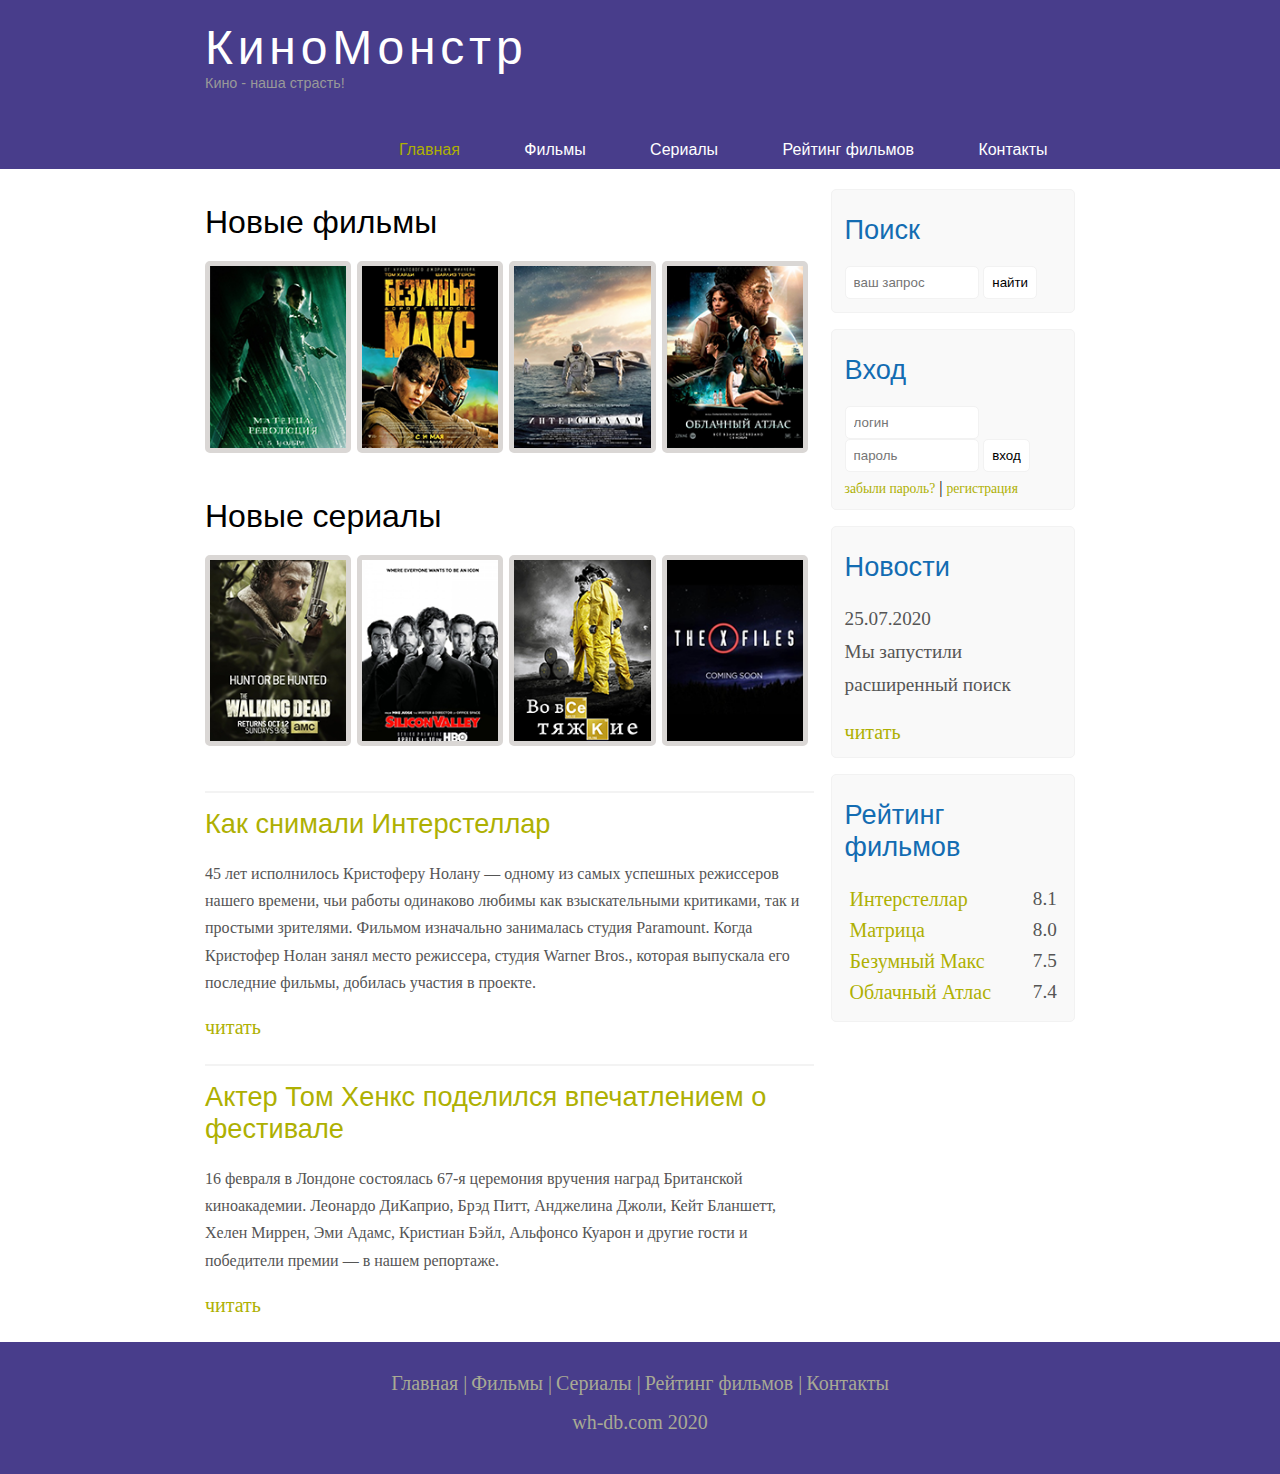
<file: index.html>
<!DOCTYPE html>
<html lang="en">

<head>
	<meta charset="UTF-8">
	<title>КиноМонстр</title>
	<meta name="viewport" content="width-devicewidth, initial-scale=1.0">
	<meta name="description" content="Киномонстр - это портал о кино" />
	<meta name="keywords" content="фильмы, фильмы онлайн, hd" />
	<link rel="stylesheet" href="assets/css/style.css">
</head>

<body>
	<header class="main-header">
		<div class="container">
			<div class="logo">
				<a class="logo-header" href="index.html">КиноМонстр</a>
				<div class="logo-subheader">Кино - наша страсть!</div>
			</div>
			<nav class="main-menu">
				<ul>
					<li><a class="active" href="index.html">Главная</a></li>
					<li><a href="films.html">Фильмы</a></li>
					<li><a href="series.html">Сериалы</a></li>
					<li><a href="rating.html">Рейтинг фильмов</a></li>
					<li><a href="contact.html">Контакты</a></li>
				</ul>
			</nav>
		</div>
	</header>

	<div class="container">
		<main class="main-content">
			<h1>Новые фильмы</h1>
			<div class="films-block">
				<a href="#">
					<img src="assets/img/matrix.png" alt="Matrix">
				</a>
				<a href="#">
					<img src="assets/img/max.png" alt="Mad Max">
				</a>
				<a href="show.html">
					<img src="assets/img/inter.png" alt="Interstellar">
				</a>
				<a href="#">
					<img src="assets/img/cloud.png" alt="Cloud Atlas">
				</a>
			</div>
			<h1>Новые сериалы</h1>
			<div class="films-block">
				<a href="#">
					<img src="assets/img/dead.png" alt="Walking dead">
				</a>
				<a href="#">
					<img src="assets/img/silicon.png" alt="Sicikon Valley">
				</a>
				<a href="#">
					<img src="assets/img/breakingbad.png" alt="Breaking Bad">
				</a>
				<a href="#">
					<img src="assets/img/xfiles.png" alt="Xfiles">
				</a>
			</div>
			<section class="posts">
				<article class="post-item">
					<hr>
					<h2><a href="#">Как снимали Интерстеллар</a></h2>
					<p>
						45 лет исполнилось Кристоферу Нолану — одному из самых успешных режиссеров нашего времени, чьи
						работы одинаково любимы как взыскательными критиками, так и простыми зрителями. Фильмом
						изначально занималась студия Paramount. Когда Кристофер Нолан занял место режиссера, студия
						Warner Bros., которая выпускала его последние фильмы, добилась участия в проекте.
					</p>
					<a href="#">читать</a>
				</article>
				<article class="post-item">
					<hr>
					<h2><a href="">Актер Том Хенкс поделился впечатлением о фестивале</a></h2>
					<p>
						16 февраля в Лондоне состоялась 67-я церемония вручения наград Британской киноакадемии. Леонардо
						ДиКаприо, Брэд Питт, Анджелина Джоли, Кейт Бланшетт, Хелен Миррен, Эми Адамс, Кристиан Бэйл,
						Альфонсо Куарон и другие гости и победители премии — в нашем репортаже.
					</p>
					<a href="#">читать</a>
				</article>
			</section>
		</main>

		<aside class="sidebar">
			<div class="sidebar-item">
				<h2>Поиск</h2>
				<form action="#" method="GET" id="search-form">
					<input type="search" name="search-form" placeholder="ваш запрос">
					<!-- <input type="submit" value="ваш запрос"> -->
					<button class="btn" type="submit">Найти</button>
				</form>
			</div>
			<div class="sidebar-item">
				<h2>Вход</h2>
				<form action="#" method="POST" id="login">
					<input type="text" name="login" placeholder="логин">
					<br>
					<input type="password" name="password" placeholder="пароль">
					<!-- <input type="submit" value="Войти"> -->
					<button class="btn" type="submit">Вход</button>
					<br>
					<div class="recover-help"><a href="#">забыли пароль?</a> | <a href="#">регистрация</a> </div>

				</form>
			</div>
			<div class="sidebar-item news-item">
				<h2>Новости</h2>
				<p><span>25.07.2020</span><br>
					Мы запустили расширенный поиск</p>
				<a href="#">читать</a>
			</div>
			<div class="sidebar-item">
				<h2>Рейтинг фильмов</h2>
				<table>
					<tr>
						<td class="film"><a href="#">Интерстеллар</a></td>
						<td class="rating">8.1</td>
					</tr>
					<tr>
						<td class="film"><a href="#">Матрица</a></td>
						<td class="rating">8.0</td>
					</tr>
					<tr>
						<td class="film"><a href="#">Безумный Макс</a></td>
						<td class="rating">7.5</td>
					</tr>
					<tr>
						<td class="film"><a href="#">Облачный Атлас</a></td>
						<td class="rating">7.4</td>
					</tr>
				</table>
		</aside>
	</div>

	<footer class="main-footer">
		<div class="container">
			<nav class="footer-menu">
				<ul>
					<li><a href="index.html">Главная |</a></li>
					<li><a href="films.html">Фильмы |</a></li>
					<li><a href="#">Сериалы |</a></li>
					<li><a href="rating.html">Рейтинг фильмов |</a></li>
					<li><a href="contact.html">Контакты</a></li>
				</ul>
			</nav>
			<p class="copyright">wh-db.com 2020</p>
		</div>
	</footer>

</body>

</html>
</file>
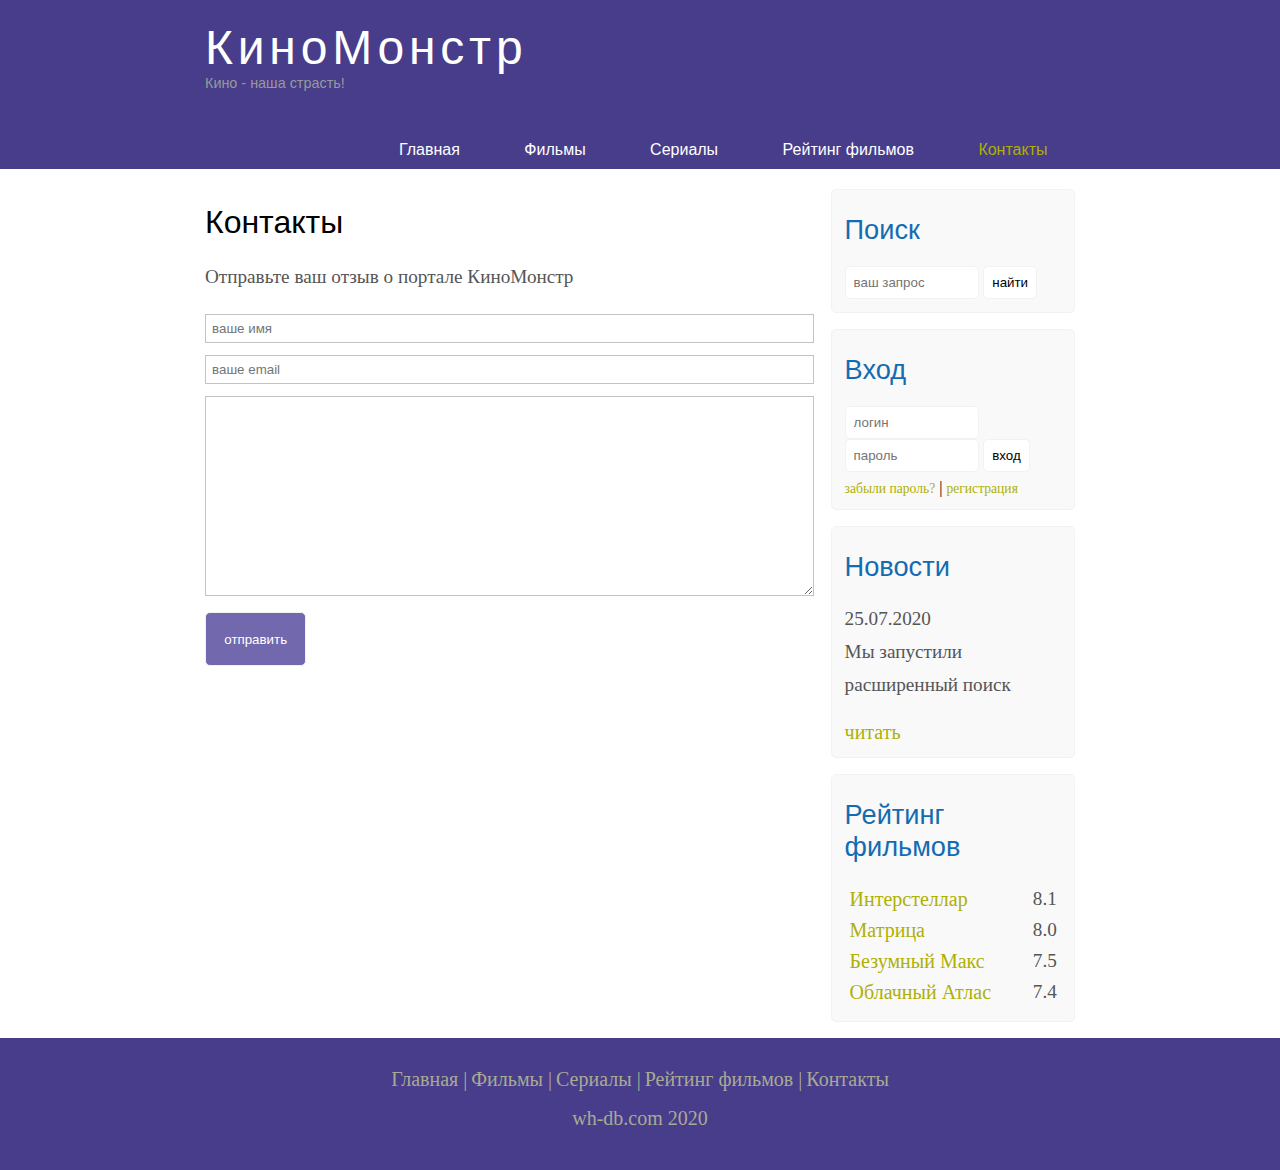
<file: contact.html>
<!DOCTYPE html>
<html lang="en">

<head>
	<meta charset="UTF-8">
	<title>КиноМонстр</title>
	<meta name="description" content="Киномонстр - это портал о кино" />
	<meta name="keywords" content="фильмы, фильмы онлайн, hd" />
	<link rel="stylesheet" href="assets/css/style.css">
</head>

<body>
	<header class="main-header">
		<div class="container">
			<div class="logo">
				<a class="logo-header" href="index.html">КиноМонстр</a>
				<div class="logo-subheader">Кино - наша страсть!</div>
			</div>
			<nav class="main-menu">
				<ul>
					<li><a href="index.html">Главная</a></li>
					<li><a href="films.html">Фильмы</a></li>
					<li><a href="series.html">Сериалы</a></li>
					<li><a href="rating.html">Рейтинг фильмов</a></li>
					<li><a class="active" href="contact.html">Контакты</a></li>
				</ul>
			</nav>
		</div>
	</header>

	<div class="container">
		<main class="main-content">
			<h1>Контакты</h1>
			<p class="welcome-review">Отправьте ваш отзыв о портале КиноМонстр</p>
			<form class="send" action="#" method="GET">
				<input type="text" name="review-name" placeholder="ваше имя"><br>
				<input type="email" name="review-email" placeholder="ваше email"><br>
				<textarea name="" id=""></textarea><br>
				<input class="btn" type="submit" value="отправить"><br>
			</form>
			</section>
		</main>

		<aside class="sidebar">
			<div class="sidebar-item">
				<h2>Поиск</h2>
				<form action="#" method="GET" id="search-form">
					<input type="search" name="search-form" placeholder="ваш запрос">
					<!-- <input type="submit" value="ваш запрос"> -->
					<button class="btn" type="submit">Найти</button>
				</form>
			</div>
			<div class="sidebar-item">
				<h2>Вход</h2>
				<form action="#" method="POST" id="login">
					<input type="text" name="login" placeholder="логин">
					<br>
					<input type="password" name="password" placeholder="пароль">
					<!-- <input type="submit" value="Войти"> -->
					<button class="btn" type="submit">Вход</button>
					<br>
					<div class="recover-help"><a href="#">забыли пароль?</a> | <a href="#">регистрация</a> </div>

				</form>
			</div>
			<div class="sidebar-item news-item">
				<h2>Новости</h2>
				<p><span>25.07.2020</span><br>
					Мы запустили расширенный поиск</p>
				<a href="#">читать</a>
			</div>
			<div class="sidebar-item">
				<h2>Рейтинг фильмов</h2>
				<table>
					<tr>
						<td class="film"><a href="#">Интерстеллар</a></td>
						<td class="rating">8.1</td>
					</tr>
					<tr>
						<td class="film"><a href="#">Матрица</a></td>
						<td class="rating">8.0</td>
					</tr>
					<tr>
						<td class="film"><a href="#">Безумный Макс</a></td>
						<td class="rating">7.5</td>
					</tr>
					<tr>
						<td class="film"><a href="#">Облачный Атлас</a></td>
						<td class="rating">7.4</td>
					</tr>
				</table>
		</aside>
	</div>

	<footer class="main-footer">
		<div class="container">
			<nav class="footer-menu">
				<ul>
					<li><a href="index.html">Главная |</a></li>
					<li><a href="films.html">Фильмы |</a></li>
					<li><a href="#">Сериалы |</a></li>
					<li><a href="rating.html">Рейтинг фильмов |</a></li>
					<li><a href="contact.html">Контакты</a></li>
				</ul>
			</nav>
			<p class="copyright">wh-db.com 2020</p>
		</div>
	</footer>

</body>

</html>
</file>
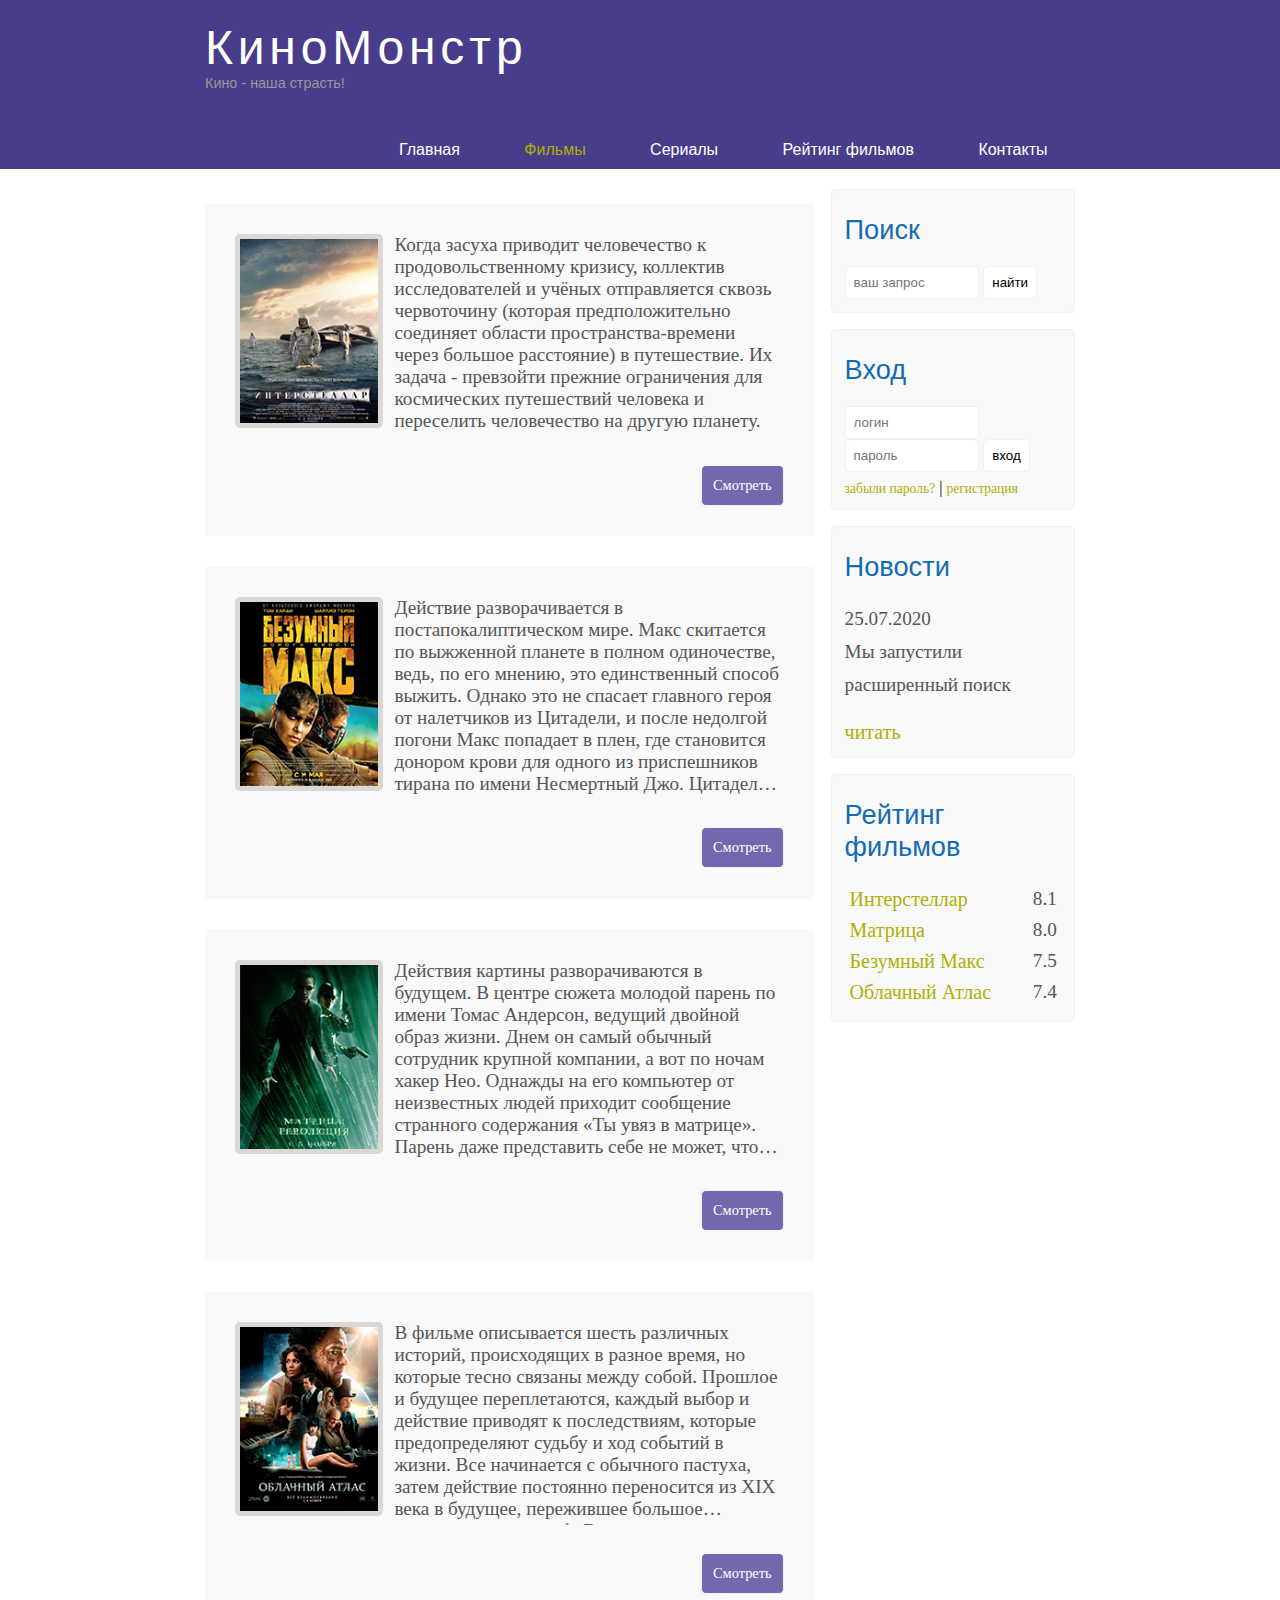
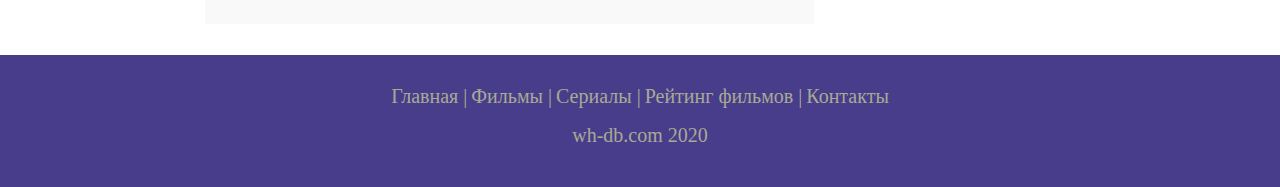
<file: films.html>
<!DOCTYPE html>
<html lang="en">

<head>
	<meta charset="UTF-8">
	<title>КиноМонстр</title>
	<meta name="description" content="Киномонстр - это портал о кино" />
	<meta name="keywords" content="фильмы, фильмы онлайн, hd" />
	<link rel="stylesheet" href="assets/css/style.css">
</head>

<body>
	<header class="main-header">
		<div class="container">
			<div class="logo">
				<a class="logo-header" href="index.html">КиноМонстр</a>
				<div class="logo-subheader">Кино - наша страсть!</div>
			</div>
			<nav class="main-menu">
				<ul>
					<li><a href="index.html">Главная</a></li>
					<li><a class="active" href="films.html">Фильмы</a></li>
					<li><a href="series.html">Сериалы</a></li>
					<li><a href="rating.html">Рейтинг фильмов</a></li>
					<li><a href="contact.html">Контакты</a></li>
				</ul>
			</nav>
		</div>
	</header>

	<div class="container">
		<main class="main-content">
			<div class="film-item">
				<img src="assets/img/inter.png" alt="Интерстеллар">
				<p>
					Когда засуха приводит человечество к продовольственному кризису, коллектив исследователей и учёных
					отправляется сквозь червоточину (которая предположительно соединяет области пространства-времени
					через большое расстояние) в путешествие. Их задача - превзойти прежние ограничения для космических
					путешествий человека и переселить человечество на другую планету.
				</p>
				<a class="btn" href="show.html">Смотреть</a>
			</div>
			<div class="film-item">
				<img src="assets/img/max.png" alt="Безумный Макс">
				<p>
					Действие разворачивается в постапокалиптическом мире. Макс скитается по выжженной планете в полном
					одиночестве, ведь, по его мнению, это единственный способ выжить. Однако это не спасает главного
					героя от налетчиков из Цитадели, и после недолгой погони Макс попадает в плен, где становится
					донором крови для одного из приспешников тирана по имени Несмертный Джо.
					Цитадель стоит на огромных запасах воды, и это дает Несмертному Джо власть над окружающими. Однажды
					один из полевых командиров – девушка Фуриоса, сбегает от своего хозяина на огромном бронированном
					грузовике, и ко всему прочему успевает прихватить с собой часть гарема диктатора. Ослепленный
					яростью, Несмертный Джо бросает все свои силы в погоню за беглецами…
				</p>
				<a class="btn" href="show.html">Смотреть</a>
			</div>
			<div class="film-item">
				<img src="assets/img/matrix.png" alt="Матрица">
				<p>
					Действия картины разворачиваются в будущем. В центре сюжета молодой парень по имени Томас Андерсон,
					ведущий двойной образ жизни.

					Днем он самый обычный сотрудник крупной компании, а вот по ночам хакер Нео. Однажды на его компьютер
					от неизвестных людей приходит сообщение странного содержания «Ты увяз в матрице». Парень даже
					представить себе не может, что это все это значит, но в скором времени в его жизни начинают
					происходить события, благодаря которым он получит ответы на все его вопросы...
				</p>
				<a class="btn" href="show.html">Смотреть</a>
			</div>
			<div class="film-item">
				<img src="assets/img/cloud.png" alt="Облачный атлас">
				<p>
					В фильме описывается шесть различных историй, происходящих в разное время, но которые тесно связаны
					между собой. Прошлое и будущее переплетаются, каждый выбор и действие приводят к последствиям,
					которые предопределяют судьбу и ход событий в жизни.
					Все начинается с обычного пастуха, затем действие постоянно переносится из XIX века в будущее,
					пережившее большое количество катастроф. Вместе с главными героями, которые постоянно будут
					перевоплощаться до неузнаваемости, вы сможете пережить шесть жизненных историй: история
					американского юриста Адама Юинга, спасшего черного раба от смерти, который в итоге тоже спасет ему
					жизнь; история молодого композитора Роберта Фробишера, который, сбежав из университета, идет
					работать к знаменитому композитору Вивиану Эйрсу; история девушки Луизы, работающей журналисткой,
					впутавшейся в опасное расследование; история пожилого издателя, преследуемого криминальным миром;
					история девушки-клона Сонми, которая оказалась втянутая в революционное движение, и история Захри из
					мира будущего.
				</p>
				<a class="btn" href="show.html">Смотреть</a>
			</div>
		</main>

		<aside class="sidebar">
			<div class="sidebar-item">
				<h2>Поиск</h2>
				<form action="#" method="GET" id="search-form">
					<input type="search" name="search-form" placeholder="ваш запрос">
					<!-- <input type="submit" value="ваш запрос"> -->
					<button class="btn" type="submit">Найти</button>
				</form>
			</div>
			<div class="sidebar-item">
				<h2>Вход</h2>
				<form action="#" method="POST" id="login">
					<input type="text" name="login" placeholder="логин">
					<br>
					<input type="password" name="password" placeholder="пароль">
					<!-- <input type="submit" value="Войти"> -->
					<button class="btn" type="submit">Вход</button>
					<br>
					<div class="recover-help"><a href="#">забыли пароль?</a> | <a href="#">регистрация</a> </div>

				</form>
			</div>
			<div class="sidebar-item news-item">
				<h2>Новости</h2>
				<p><span>25.07.2020</span><br>
					Мы запустили расширенный поиск</p>
				<a href="#">читать</a>
			</div>
			<div class="sidebar-item">
				<h2>Рейтинг фильмов</h2>
				<table>
					<tr>
						<td class="film"><a href="#">Интерстеллар</a></td>
						<td class="rating">8.1</td>
					</tr>
					<tr>
						<td class="film"><a href="#">Матрица</a></td>
						<td class="rating">8.0</td>
					</tr>
					<tr>
						<td class="film"><a href="#">Безумный Макс</a></td>
						<td class="rating">7.5</td>
					</tr>
					<tr>
						<td class="film"><a href="#">Облачный Атлас</a></td>
						<td class="rating">7.4</td>
					</tr>
				</table>
		</aside>
	</div>

	<footer class="main-footer">
		<div class="container">
			<nav class="footer-menu">
				<ul>
					<li><a href="index.html">Главная |</a></li>
					<li><a href="films.html">Фильмы |</a></li>
					<li><a href="#">Сериалы |</a></li>
					<li><a href="rating.html">Рейтинг фильмов |</a></li>
					<li><a href="contact.html">Контакты</a></li>
				</ul>
			</nav>
			<p class="copyright">wh-db.com 2020</p>
		</div>
	</footer>

</body>

</html>
</file>
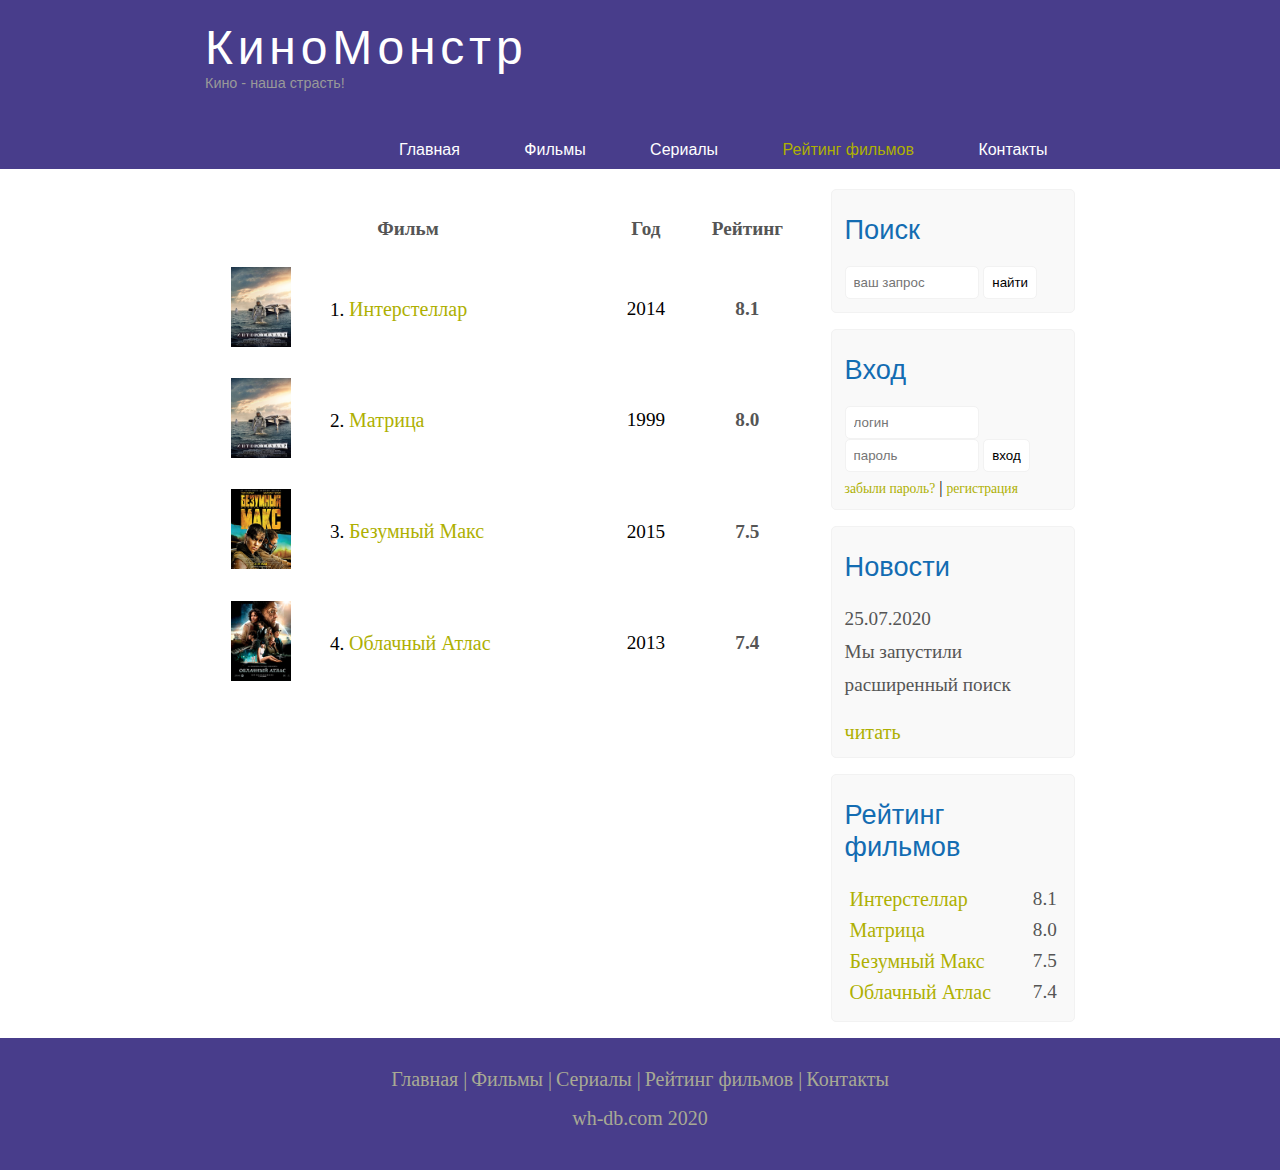
<file: rating.html>
<!DOCTYPE html>
<html lang="en">

<head>
	<meta charset="UTF-8">
	<title>КиноМонстр</title>
	<meta name="description" content="Киномонстр - это портал о кино" />
	<meta name="keywords" content="фильмы, фильмы онлайн, hd" />
	<link rel="stylesheet" href="assets/css/style.css">
</head>

<body>
	<header class="main-header">
		<div class="container">
			<div class="logo">
				<a class="logo-header" href="index.html">КиноМонстр</a>
				<div class="logo-subheader">Кино - наша страсть!</div>
			</div>
			<nav class="main-menu">
				<ul>
					<li><a href="index.html">Главная</a></li>
					<li><a href="films.html">Фильмы</a></li>
					<li><a href="series.html">Сериалы</a></li>
					<li><a class="active" href="rating.html">Рейтинг фильмов</a></li>
					<li><a href="contact.html">Контакты</a></li>
				</ul>
			</nav>
		</div>
	</header>

	<div class="container">
		<main class="main-content">
			<table class="ratings-table">
				<tr>
					<th colspan="2">Фильм</th>
					<th>Год</th>
					<th>Рейтинг</th>
				</tr>
				<tr>
					<td><img src="assets/img/inter.png" alt="Интерстеллар"></td>
					<td class="film-name">1. <a href="show.html">Интерстеллар</a></td>
					<td>2014</td>
					<td class="film-rating">8.1</td>
				</tr>
				<tr>
					<td><img src="assets/img/inter.png" alt="Матрица"></td>
					<td class="film-name">2. <a href="#">Матрица</a></td>
					<td>1999</td>
					<td class="film-rating">8.0</td>
				</tr>
				<tr>
					<td><img src="assets/img/max.png" alt="Безумный Макс"></td>
					<td class="film-name">3. <a href="#">Безумный Макс</a></td>
					<td>2015</td>
					<td class="film-rating">7.5</td>
				</tr>
				<tr>
					<td><img src="assets/img/cloud.png" alt="Облачный Атлас"></td>
					<td class="film-name">4. <a href="#">Облачный Атлас</a></td>
					<td>2013</td>
					<td class="film-rating">7.4</td>
				</tr>
			</table>
		</main>

		<aside class="sidebar">
			<div class="sidebar-item">
				<h2>Поиск</h2>
				<form action="#" method="GET" id="search-form">
					<input type="search" name="search-form" placeholder="ваш запрос">
					<!-- <input type="submit" value="ваш запрос"> -->
					<button class="btn" type="submit">Найти</button>
				</form>
			</div>
			<div class="sidebar-item">
				<h2>Вход</h2>
				<form action="#" method="POST" id="login">
					<input type="text" name="login" placeholder="логин">
					<br>
					<input type="password" name="password" placeholder="пароль">
					<!-- <input type="submit" value="Войти"> -->
					<button class="btn" type="submit">Вход</button>
					<br>
					<div class="recover-help"><a href="#">забыли пароль?</a> | <a href="#">регистрация</a> </div>

				</form>
			</div>
			<div class="sidebar-item news-item">
				<h2>Новости</h2>
				<p><span>25.07.2020</span><br>
					Мы запустили расширенный поиск</p>
				<a href="#">читать</a>
			</div>
			<div class="sidebar-item">
				<h2>Рейтинг фильмов</h2>
				<table>
					<tr>
						<td class="film"><a href="#">Интерстеллар</a></td>
						<td class="rating">8.1</td>
					</tr>
					<tr>
						<td class="film"><a href="#">Матрица</a></td>
						<td class="rating">8.0</td>
					</tr>
					<tr>
						<td class="film"><a href="#">Безумный Макс</a></td>
						<td class="rating">7.5</td>
					</tr>
					<tr>
						<td class="film"><a href="#">Облачный Атлас</a></td>
						<td class="rating">7.4</td>
					</tr>
				</table>
		</aside>
	</div>

	<footer class="main-footer">
		<div class="container">
			<nav class="footer-menu">
				<ul>
					<li><a href="index.html">Главная |</a></li>
					<li><a href="films.html">Фильмы |</a></li>
					<li><a href="#">Сериалы |</a></li>
					<li><a class="active" href="rating.html">Рейтинг фильмов |</a></li>
					<li><a href="contact.html">Контакты</a></li>
				</ul>
			</nav>
			<p class="copyright">wh-db.com 2020</p>
		</div>
	</footer>

</body>

</html>
</file>
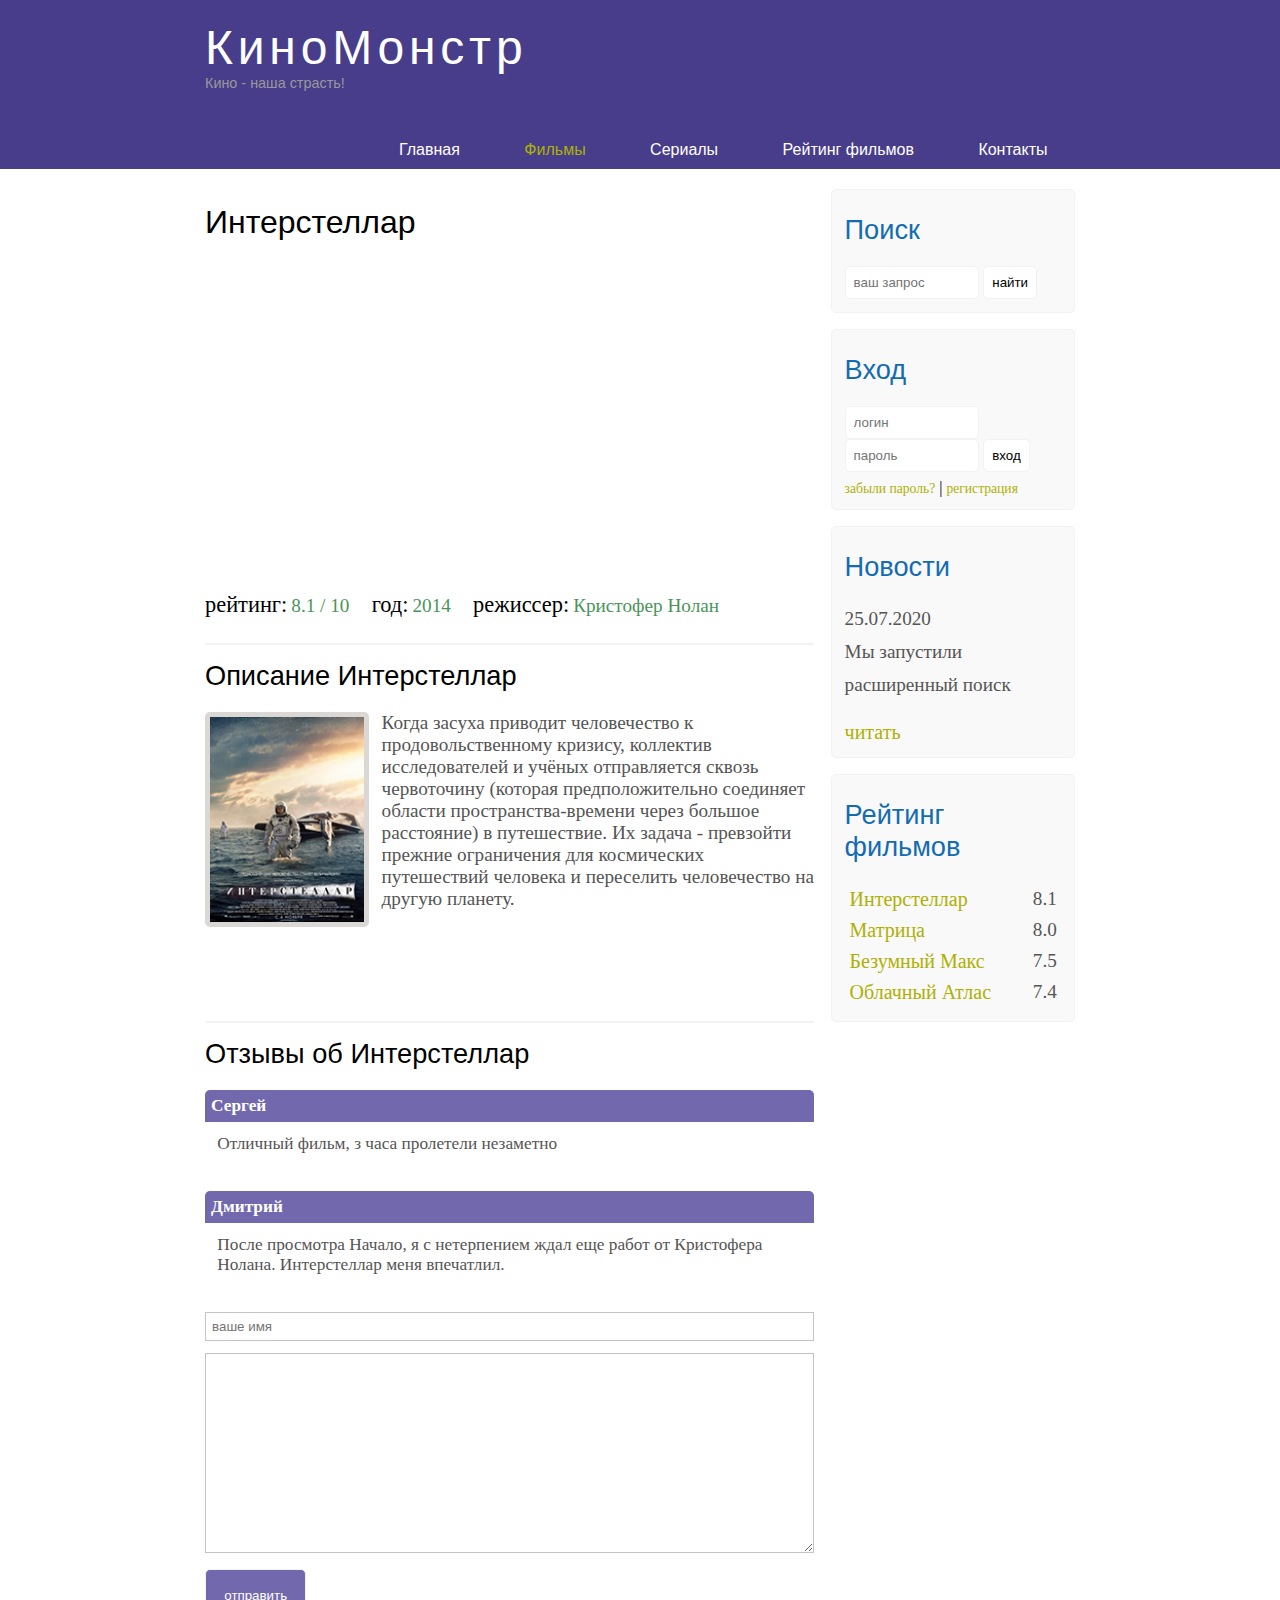
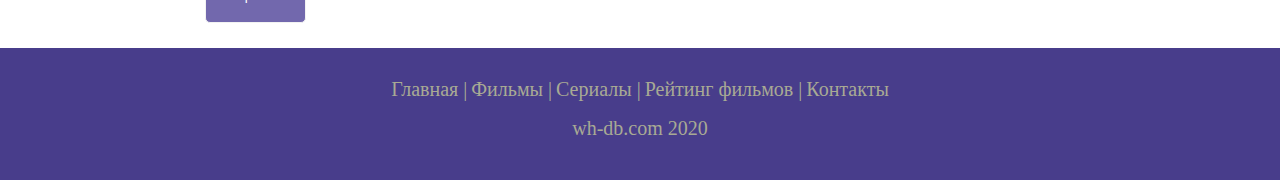
<file: show.html>
<!DOCTYPE html>
<html lang="en">

<head>
	<meta charset="UTF-8">
	<title>КиноМонстр</title>
	<meta name="description" content="Киномонстр - это портал о кино" />
	<meta name="keywords" content="фильмы, фильмы онлайн, hd" />
	<link rel="stylesheet" href="assets/css/style.css">
</head>

<body>
	<header class="main-header">
		<div class="container">
			<div class="logo">
				<a class="logo-header" href="index.html">КиноМонстр</a>
				<div class="logo-subheader">Кино - наша страсть!</div>
			</div>
			<nav class="main-menu">
				<ul>
					<li><a href="index.html">Главная</a></li>
					<li><a class="active" href="#">Фильмы</a></li>
					<li><a href="#">Сериалы</a></li>
					<li><a href="#">Рейтинг фильмов</a></li>
					<li><a href="#">Контакты</a></li>
				</ul>
			</nav>
		</div>
	</header>

	<div class="container">
		<main class="main-content">
			<h1>Интерстеллар</h1>
			<iframe width="560" height="315" src="https://www.youtube.com/embed/R5KHoE_8dgo" frameborder="0"
				allow="accelerometer; autoplay; encrypted-media; gyroscope; picture-in-picture"
				allowfullscreen></iframe>
			<div class="film-info">
				<span class="label">рейтинг:</span> <span class="value">8.1 / 10</span>
				<span class="label">год:</span> <span class="value">2014</span>
				<span class="label">режиссер:</span> <span class="value">Кристофер Нолан</span>
			</div>
			<hr>

			<h2>Описание Интерстеллар</h2>
			<div class="description-film">
				<img src="assets/img/inter.png" alt="Интерстеллар">
				<p>
					Когда засуха приводит человечество к продовольственному кризису, коллектив исследователей и учёных
					отправляется сквозь червоточину (которая предположительно соединяет области пространства-времени
					через большое расстояние) в путешествие. Их задача - превзойти прежние ограничения для космических
					путешествий человека и переселить человечество на другую планету.
				</p>
			</div>
			<hr>

			<div class="revies">
				<h2>Отзывы об Интерстеллар</h2>
				<div class="review">
					<h3 class="review-name">Сергей</h3>
					<p class="review-text">Отличный фильм, з часа пролетели незаметно</p>
				</div>
				<div class="review">
					<h3 class="review-name">Дмитрий</h3>
					<p class="review-text">После просмотра Начало, я с нетерпением ждал еще работ от Кристофера Нолана.
						Интерстеллар меня впечатлил.</p>
				</div>
			</div>
			<form class="send" action="#" method="GET">
				<input type="text" name="review-name" placeholder="ваше имя"><br>
				<textarea name="" id=""></textarea><br>
				<input class="btn" type="submit" value="отправить"><br>
			</form>

		</main>

		<aside class="sidebar">
			<div class="sidebar-item">
				<h2>Поиск</h2>
				<form action="#" method="GET" id="search-form">
					<input type="search" name="search-form" placeholder="ваш запрос">
					<!-- <input type="submit" value="ваш запрос"> -->
					<button class="btn" type="submit">Найти</button>
				</form>
			</div>
			<div class="sidebar-item">
				<h2>Вход</h2>
				<form action="#" method="POST" id="login">
					<input type="text" name="login" placeholder="логин">
					<br>
					<input type="password" name="password" placeholder="пароль">
					<!-- <input type="submit" value="Войти"> -->
					<button class="btn" type="submit">Вход</button>
					<br>
					<div class="recover-help"><a href="#">забыли пароль?</a> | <a href="#">регистрация</a> </div>

				</form>
			</div>
			<div class="sidebar-item news-item">
				<h2>Новости</h2>
				<p><span>25.07.2020</span><br>
					Мы запустили расширенный поиск</p>
				<a href="#">читать</a>
			</div>
			<div class="sidebar-item">
				<h2>Рейтинг фильмов</h2>
				<table>
					<tr>
						<td class="film"><a href="#">Интерстеллар</a></td>
						<td class="rating">8.1</td>
					</tr>
					<tr>
						<td class="film"><a href="#">Матрица</a></td>
						<td class="rating">8.0</td>
					</tr>
					<tr>
						<td class="film"><a href="#">Безумный Макс</a></td>
						<td class="rating">7.5</td>
					</tr>
					<tr>
						<td class="film"><a href="#">Облачный Атлас</a></td>
						<td class="rating">7.4</td>
					</tr>
				</table>
		</aside>
	</div>

	<footer class="main-footer">
		<div class="container">
			<nav class="footer-menu">
				<ul>
					<li><a class="active" href="/">Главная |</a></li>
					<li><a href="#">Фильмы |</a></li>
					<li><a href="#">Сериалы |</a></li>
					<li><a href="#">Рейтинг фильмов |</a></li>
					<li><a href="#">Контакты</a></li>
				</ul>
			</nav>
			<p class="copyright">wh-db.com 2020</p>
		</div>
	</footer>

</body>

</html>
</file>
<file: assets/css/style.css>
/* FOR DEBUGGING !!! */
div, nav {
    /* border: 1px red dotted; */
}


* {
    margin: 0;
    padding: 0;
    box-sizing: border-box;
}

.container {
    margin: 0 auto;
    padding-left: 15px;
    padding-right: 15px;
    width: 900px;
    overflow: hidden;
}

p {
    padding: 0 0 20px 0;
    line-height: 1.7em;
    font-family: 'Times New Roman', serif;
    font-size: 16px;
    color: #555555;
}

h1, h2, h2 a {
    font-weight: normal;
    font-family: 'century gothic', arial;
}

h1 {
    font-size: 2rem;
}

h2, h2 a {
    font-size: 1.7rem;
}

a {
    font-family: 'Times New Roman', serif;
    font-size: 1.25rem;
    text-decoration: none;
    color: #aeb002;
}

.btn:hover {
    cursor: pointer;
    box-shadow: none;
}

.main-header {
    padding: 20px 15px 10px 15px;
    background-color: darkslateblue;
    font-family: 'century gothic', arial, sans-serif;
    /* overflow: hidden; */
}

.main-header .logo-header,
.main-header .logo-subheader {
    font: normal 300% 'century gothic', arial, sans-serif;
}

.main-header .logo-header{
    margin-bottom: 6px;
    font-size: 300%;
    letter-spacing: 0.1em;
    color: white;
    text-decoration: none;
}

.main-header .logo-subheader{
    display: block;
    font-size: 0.9em;
    color: #999;
    text-decoration: none;
}

.main-header nav.main-menu {
    float: right;
    width: 80%;
    margin-top: 50px;
    padding-left: 20px;
}

.main-header .main-menu ul{
    list-style: none;
}

.main-header .main-menu li {
    display: inline-block;
    margin-right: 60px;
}

.main-header .main-menu li:last-child {
    margin-right: 0;
}

.main-header .main-menu a {
    font: normal 100% 'trebuchet ms', sans-serif;
    color: white;
    text-decoration: none;
}

.main-header .main-menu a:hover {
    color: #e4ec04;
}

.main-header .main-menu a.active {
    color: #aeb002;
}

.main-content {
    float: left;
    width: 70%;
    padding-top: 35px;
}

.main-content h1 {
    margin-bottom: 20px;
}

.films-block {
    overflow: hidden;
    margin-bottom: 45px;
}

.films-block img {
    display: block;
    margin-right: 1%;
    float: left;
    width: 24%;
    border: solid 5px #dad7d5;
    border-radius: 5px;;
}

.main-content hr {
    border: solid 1px #f3f3f3;
}

.post-item {
    padding-bottom: 25px;
}

.main-content h2 {
    margin-top: 15px;
    margin-bottom: 20px;
}

/* styles for show.html main */

.film-info {
    margin-top: 2%;
    margin-bottom: 4%;
}

.film-info .label {
    font-size: 1.4rem;
}

.film-info .value {
    margin-right: 3%;
    color: #49945a;
    font-size: 1.2rem;
}

.description-film {
    margin-bottom: 15%;
}

.description-film p {
    font-size: 1.2rem;
    line-height: normal;
}

.description-film img {
    float: left;
    width: 27%;
    margin-right: 2%;
    border: solid #dad7d5 5px;
    border-radius: 5px;
}

.review { 
    margin-bottom: 4%;
}

.review-name {
    padding: 1%;
    color: #fff;
    background-color: #7268ad;
    border-top-left-radius: 5px;
    border-top-right-radius: 5px;
    font-size: 1.08rem;
}

.review-text {
    padding: 2%;
    font-size: 1.08rem;
    line-height: normal;
}

    .send input[type="text"],
    .send input[type="email"],
    .send textarea {
    padding: 1%;
    width: 100%;
    margin-bottom: 2%;
    color: #5d5d5d;
    outline: none;
    border: 1px solid #c3c3c3;
}

.send {
    margin-bottom: 25px;
}

.send textarea {
    height: 200px;
}

.send .btn {
    padding: 3%;
    background-color: #7268ad;
    color: #fff;
    border-radius: 5px;
    border: solid 1px #f2f2f2;
}

/* END OF styles for show.html main */

/* styles for contacts.html main */

.main-content .welcome-review {
    font-size: 1.2rem;
}

/* END OF styles for contacts.html main */

/* styles for films.html main */

.film-item {
    margin-bottom: 5%;
    background-color: #f9f9f9;
    padding: 5%;
    overflow: hidden;   /* МАГИЯ! */
}

.film-item img {
    float: left;
    width: 27%;
    margin-right: 2%;
    border: solid #dad7d5 5px;
    border-radius: 5px;
}

.film-item p {
    height: 203px;
    font-size: 1.2rem;
    line-height: normal;
    
    display: -webkit-box;
    -webkit-line-clamp: 9;
    -webkit-box-orient: vertical;
    overflow: hidden;           /* МАГИЯ! */
    /* text-overflow: ellipsis; */
}

.film-item a.btn {
    display: block;
    float: right;
    margin-top: 5%;
    padding: 2%;
    background-color: #7268ad;
    font-size: 0.9rem;
    color: #fff;
    border-radius: 5px;
    border: solid 1px #f2f2f2;
    /* clear: both; */
}

/* END OF styles for films.html main */

/* styles for rating.html main */
    .ratings-table {
        width: 100%;
        border: #f4f4f4 red solid;
        text-align: center;
        font-size: 1.2rem;
    }
    
    .ratings-table th, .ratings-table td {
        padding: 2%;
        border: #f4f4f4 red solid;
    }

    .ratings-table th,
    .ratings-table .film-rating {
        color: #555;
        font-weight: bold;

    }

    .ratings-table img {
        width: 60px;
    }

    .ratings-table .film-name {
        text-align: left;
    }
/* END OF styles for rating.html main */


.sidebar {
    margin-top: 20px;
    float: right;
    width: 28%;
}

.sidebar-item {
    margin-bottom: 16px;
    padding: 5%;
    padding-top: 10%;
    background-color: #f9f9f9;
    border: solid 1px #f2f2f2;
    border-radius: 5px;
}

.sidebar-item h2 {
    margin-bottom: 20px;
    color: #136cb2;
}

.sidebar-item input, .sidebar-item button  {
    padding: 8px;
    border: solid 1px #f2f2f2;
    border-radius: 5px;
    text-transform: lowercase;
    outline: none;
}

.sidebar-item input {
    width: 62%;
    color: #5d5d5d;
}

.sidebar-item:active {
outline: none;
}

.sidebar-item button {
    background-color: #fff;
}

.sidebar-item .recover-help {
    margin-top: 7px;
}

.sidebar-item .recover-help a {
    font-size: 0.85rem;
}

.sidebar-item a {
    font-size: 1.25rem;
}

.sidebar table {
    width: 100%;
}

.sidebar table td {
    padding: 3px;
}

.sidebar table td.film {
    width: 85%;
}

.sidebar table td.rating {
    text-align: right;
    color: #555;
    font-size: 1.2rem;
}

.news-item p {
    font-size: 1.2rem;
}

.main-footer {
    padding-top: 30px;
    padding-bottom: 15px;
    background-color: darkslateblue;
    text-align: center;
}

.main-footer .footer-menu li {
    display: inline-block;
}

.main-footer .footer-menu a {
    color: #a8aa94;
}

.main-footer .footer-menu a:hover {
    color: #fff;
}

.main-footer .copyright {
    margin-top: 10px;
    font-size: 20px;
    color: #a8aa94;
}

/* CSS Mobile */
/*
@media only screen
and (max-device-width: 568px) {

    div {
        border: 1px red dotted;
    }

    .main-footer,
    .sidebar {
        display: none;
    }

    .container, 
    .logo, .logo-header, .logo-subheader {
        width: 100%;
        text-align: center;
    }

    .main-header {
        background-color: #257965;
    }

    .main-header .logo-header {
        font-size: 250%;
    }

    .main-header .logo-subheader {
        font-size: 100%;
        color: #fff;
    }

    h2, h2 a {
        color: red;
        font-size: 120%;
    }

}
*/
</file>
